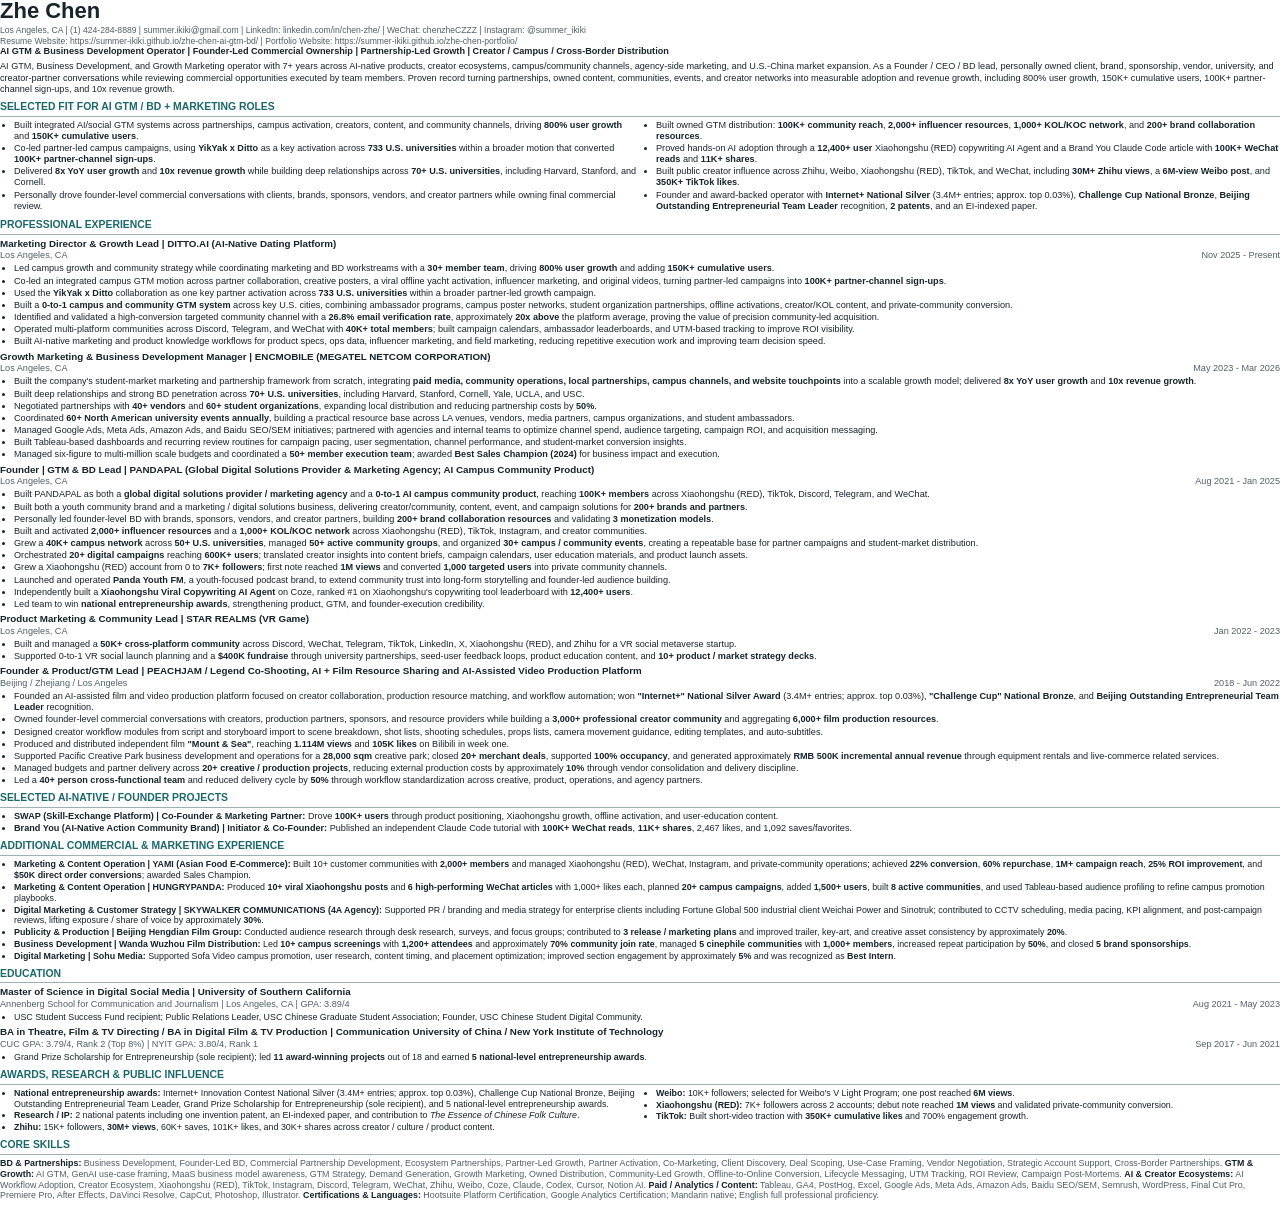
<file: resume-expanded.html>
<!doctype html>
<html lang="en">
  <head>
    <meta charset="utf-8" />
    <meta name="viewport" content="width=device-width, initial-scale=1" />
    <meta name="robots" content="noindex,nofollow" />
    <title>Zhe Chen | AI GTM Resume Expanded</title>
    <style>
      @page {
        size: Letter;
        margin: 0.35in 0.42in;
      }

      * {
        box-sizing: border-box;
      }

      body {
        color: #17242c;
        font-family: Arial, Helvetica, sans-serif;
        font-size: 9.15px;
        line-height: 1.22;
        margin: 0;
      }

      h1,
      h2,
      h3,
      p {
        margin-top: 0;
      }

      h1 {
        font-size: 22px;
        line-height: 1;
        margin-bottom: 3px;
      }

      h2 {
        border-bottom: 1px solid #9fb0b2;
        color: #1b686b;
        font-size: 10.4px;
        letter-spacing: 0;
        margin: 6px 0 3px;
        padding-bottom: 2px;
        text-transform: uppercase;
      }

      h3 {
        font-size: 9.8px;
        line-height: 1.2;
        margin-bottom: 1px;
      }

      .contact,
      .meta,
      .skills {
        color: #4f5f66;
      }

      .contact {
        font-size: 8.6px;
        line-height: 1.18;
      }

      .contact + .contact {
        margin-top: 1px;
      }

      .headline {
        font-weight: 700;
        margin-bottom: 4px;
      }

      .summary {
        margin-bottom: 4px;
      }

      ul {
        margin: 2px 0 0;
        padding-left: 14px;
      }

      li {
        margin-bottom: 1px;
      }

      .selected {
        columns: 2;
        column-gap: 18px;
      }

      .selected li {
        break-inside: avoid;
      }

      .role {
        break-inside: avoid;
        margin-bottom: 3px;
      }

      .role.flow {
        break-inside: auto;
      }

      .meta {
        display: flex;
        justify-content: space-between;
        gap: 10px;
        margin-bottom: 2px;
      }

      strong {
        color: #17242c;
      }

      .skills,
      .compact {
        font-size: 8.9px;
      }
    </style>
  </head>
  <body>
    <header>
      <h1>Zhe Chen</h1>
      <div class="contact">Los Angeles, CA | (1) 424-284-8889 | summer.ikiki@gmail.com | LinkedIn: linkedin.com/in/chen-zhe/ | WeChat: chenzheCZZZ | Instagram: @summer_ikiki</div>
      <div class="contact">Resume Website: https://summer-ikiki.github.io/zhe-chen-ai-gtm-bd/ | Portfolio Website: https://summer-ikiki.github.io/zhe-chen-portfolio/</div>
      <div class="headline">AI GTM & Business Development Operator | Founder-Led Commercial Ownership | Partnership-Led Growth | Creator / Campus / Cross-Border Distribution</div>
      <p class="summary">
        AI GTM, Business Development, and Growth Marketing operator with 7+ years across AI-native products, creator ecosystems, campus/community channels, agency-side marketing, and U.S.-China market expansion. As a Founder / CEO / BD lead, personally owned client, brand, sponsorship, vendor, university, and creator-partner conversations while reviewing commercial opportunities executed by team members. Proven record turning partnerships, owned content, communities, events, and creator networks into measurable adoption and revenue growth, including 800% user growth, 150K+ cumulative users, 100K+ partner-channel sign-ups, and 10x revenue growth.
      </p>
    </header>

    <section>
      <h2>Selected Fit for AI GTM / BD + Marketing Roles</h2>
      <ul class="selected">
        <li>Built integrated AI/social GTM systems across partnerships, campus activation, creators, content, and community channels, driving <strong>800% user growth</strong> and <strong>150K+ cumulative users</strong>.</li>
        <li>Co-led partner-led campus campaigns, using <strong>YikYak x Ditto</strong> as a key activation across <strong>733 U.S. universities</strong> within a broader motion that converted <strong>100K+ partner-channel sign-ups</strong>.</li>
        <li>Delivered <strong>8x YoY user growth</strong> and <strong>10x revenue growth</strong> while building deep relationships across <strong>70+ U.S. universities</strong>, including Harvard, Stanford, and Cornell.</li>
        <li>Personally drove founder-level commercial conversations with clients, brands, sponsors, vendors, and creator partners while owning final commercial review.</li>
        <li>Built owned GTM distribution: <strong>100K+ community reach</strong>, <strong>2,000+ influencer resources</strong>, <strong>1,000+ KOL/KOC network</strong>, and <strong>200+ brand collaboration resources</strong>.</li>
        <li>Proved hands-on AI adoption through a <strong>12,400+ user</strong> Xiaohongshu (RED) copywriting AI Agent and a Brand You Claude Code article with <strong>100K+ WeChat reads</strong> and <strong>11K+ shares</strong>.</li>
        <li>Built public creator influence across Zhihu, Weibo, Xiaohongshu (RED), TikTok, and WeChat, including <strong>30M+ Zhihu views</strong>, a <strong>6M-view Weibo post</strong>, and <strong>350K+ TikTok likes</strong>.</li>
        <li>Founder and award-backed operator with <strong>Internet+ National Silver</strong> (3.4M+ entries; approx. top 0.03%), <strong>Challenge Cup National Bronze</strong>, <strong>Beijing Outstanding Entrepreneurial Team Leader</strong> recognition, <strong>2 patents</strong>, and an EI-indexed paper.</li>
      </ul>
    </section>

    <section>
      <h2>Professional Experience</h2>
      <div class="role">
        <h3>Marketing Director & Growth Lead | DITTO.AI (AI-Native Dating Platform)</h3>
        <div class="meta"><span>Los Angeles, CA</span><span>Nov 2025 - Present</span></div>
        <ul>
          <li>Led campus growth and community strategy while coordinating marketing and BD workstreams with a <strong>30+ member team</strong>, driving <strong>800% user growth</strong> and adding <strong>150K+ cumulative users</strong>.</li>
          <li>Co-led an integrated campus GTM motion across partner collaboration, creative posters, a viral offline yacht activation, influencer marketing, and original videos, turning partner-led campaigns into <strong>100K+ partner-channel sign-ups</strong>.</li>
          <li>Used the <strong>YikYak x Ditto</strong> collaboration as one key partner activation across <strong>733 U.S. universities</strong> within a broader partner-led growth campaign.</li>
          <li>Built a <strong>0-to-1 campus and community GTM system</strong> across key U.S. cities, combining ambassador programs, campus poster networks, student organization partnerships, offline activations, creator/KOL content, and private-community conversion.</li>
          <li>Identified and validated a high-conversion targeted community channel with a <strong>26.8% email verification rate</strong>, approximately <strong>20x above</strong> the platform average, proving the value of precision community-led acquisition.</li>
          <li>Operated multi-platform communities across Discord, Telegram, and WeChat with <strong>40K+ total members</strong>; built campaign calendars, ambassador leaderboards, and UTM-based tracking to improve ROI visibility.</li>
          <li>Built AI-native marketing and product knowledge workflows for product specs, ops data, influencer marketing, and field marketing, reducing repetitive execution work and improving team decision speed.</li>
        </ul>
      </div>

      <div class="role">
        <h3>Growth Marketing & Business Development Manager | ENCMOBILE (MEGATEL NETCOM CORPORATION)</h3>
        <div class="meta"><span>Los Angeles, CA</span><span>May 2023 - Mar 2026</span></div>
        <ul>
          <li>Built the company's student-market marketing and partnership framework from scratch, integrating <strong>paid media, community operations, local partnerships, campus channels, and website touchpoints</strong> into a scalable growth model; delivered <strong>8x YoY user growth</strong> and <strong>10x revenue growth</strong>.</li>
          <li>Built deep relationships and strong BD penetration across <strong>70+ U.S. universities</strong>, including Harvard, Stanford, Cornell, Yale, UCLA, and USC.</li>
          <li>Negotiated partnerships with <strong>40+ vendors</strong> and <strong>60+ student organizations</strong>, expanding local distribution and reducing partnership costs by <strong>50%</strong>.</li>
          <li>Coordinated <strong>60+ North American university events annually</strong>, building a practical resource base across LA venues, vendors, media partners, campus organizations, and student ambassadors.</li>
          <li>Managed Google Ads, Meta Ads, Amazon Ads, and Baidu SEO/SEM initiatives; partnered with agencies and internal teams to optimize channel spend, audience targeting, campaign ROI, and acquisition messaging.</li>
          <li>Built Tableau-based dashboards and recurring review routines for campaign pacing, user segmentation, channel performance, and student-market conversion insights.</li>
          <li>Managed six-figure to multi-million scale budgets and coordinated a <strong>50+ member execution team</strong>; awarded <strong>Best Sales Champion (2024)</strong> for business impact and execution.</li>
        </ul>
      </div>

      <div class="role">
        <h3>Founder | GTM & BD Lead | PANDAPAL (Global Digital Solutions Provider & Marketing Agency; AI Campus Community Product)</h3>
        <div class="meta"><span>Los Angeles, CA</span><span>Aug 2021 - Jan 2025</span></div>
        <ul>
          <li>Built PANDAPAL as both a <strong>global digital solutions provider / marketing agency</strong> and a <strong>0-to-1 AI campus community product</strong>, reaching <strong>100K+ members</strong> across Xiaohongshu (RED), TikTok, Discord, Telegram, and WeChat.</li>
          <li>Built both a youth community brand and a marketing / digital solutions business, delivering creator/community, content, event, and campaign solutions for <strong>200+ brands and partners</strong>.</li>
          <li>Personally led founder-level BD with brands, sponsors, vendors, and creator partners, building <strong>200+ brand collaboration resources</strong> and validating <strong>3 monetization models</strong>.</li>
          <li>Built and activated <strong>2,000+ influencer resources</strong> and a <strong>1,000+ KOL/KOC network</strong> across Xiaohongshu (RED), TikTok, Instagram, and creator communities.</li>
          <li>Grew a <strong>40K+ campus network</strong> across <strong>50+ U.S. universities</strong>, managed <strong>50+ active community groups</strong>, and organized <strong>30+ campus / community events</strong>, creating a repeatable base for partner campaigns and student-market distribution.</li>
          <li>Orchestrated <strong>20+ digital campaigns</strong> reaching <strong>600K+ users</strong>; translated creator insights into content briefs, campaign calendars, user education materials, and product launch assets.</li>
          <li>Grew a Xiaohongshu (RED) account from 0 to <strong>7K+ followers</strong>; first note reached <strong>1M views</strong> and converted <strong>1,000 targeted users</strong> into private community channels.</li>
          <li>Launched and operated <strong>Panda Youth FM</strong>, a youth-focused podcast brand, to extend community trust into long-form storytelling and founder-led audience building.</li>
          <li>Independently built a <strong>Xiaohongshu Viral Copywriting AI Agent</strong> on Coze, ranked #1 on Xiaohongshu's copywriting tool leaderboard with <strong>12,400+ users</strong>.</li>
          <li>Led team to win <strong>national entrepreneurship awards</strong>, strengthening product, GTM, and founder-execution credibility.</li>
        </ul>
      </div>

      <div class="role flow">
        <h3>Product Marketing & Community Lead | STAR REALMS (VR Game)</h3>
        <div class="meta"><span>Los Angeles, CA</span><span>Jan 2022 - 2023</span></div>
        <ul>
          <li>Built and managed a <strong>50K+ cross-platform community</strong> across Discord, WeChat, Telegram, TikTok, LinkedIn, X, Xiaohongshu (RED), and Zhihu for a VR social metaverse startup.</li>
          <li>Supported 0-to-1 VR social launch planning and a <strong>$400K fundraise</strong> through university partnerships, seed-user feedback loops, product education content, and <strong>10+ product / market strategy decks</strong>.</li>
        </ul>
      </div>

      <div class="role flow">
        <h3>Founder & Product/GTM Lead | PEACHJAM / Legend Co-Shooting, AI + Film Resource Sharing and AI-Assisted Video Production Platform</h3>
        <div class="meta"><span>Beijing / Zhejiang / Los Angeles</span><span>2018 - Jun 2022</span></div>
        <ul>
          <li>Founded an AI-assisted film and video production platform focused on creator collaboration, production resource matching, and workflow automation; won <strong>"Internet+" National Silver Award</strong> (3.4M+ entries; approx. top 0.03%), <strong>"Challenge Cup" National Bronze</strong>, and <strong>Beijing Outstanding Entrepreneurial Team Leader</strong> recognition.</li>
          <li>Owned founder-level commercial conversations with creators, production partners, sponsors, and resource providers while building a <strong>3,000+ professional creator community</strong> and aggregating <strong>6,000+ film production resources</strong>.</li>
          <li>Designed creator workflow modules from script and storyboard import to scene breakdown, shot lists, shooting schedules, props lists, camera movement guidance, editing templates, and auto-subtitles.</li>
          <li>Produced and distributed independent film <strong>"Mount & Sea"</strong>, reaching <strong>1.114M views</strong> and <strong>105K likes</strong> on Bilibili in week one.</li>
          <li>Supported Pacific Creative Park business development and operations for a <strong>28,000 sqm</strong> creative park; closed <strong>20+ merchant deals</strong>, supported <strong>100% occupancy</strong>, and generated approximately <strong>RMB 500K incremental annual revenue</strong> through equipment rentals and live-commerce related services.</li>
          <li>Managed budgets and partner delivery across <strong>20+ creative / production projects</strong>, reducing external production costs by approximately <strong>10%</strong> through vendor consolidation and delivery discipline.</li>
          <li>Led a <strong>40+ person cross-functional team</strong> and reduced delivery cycle by <strong>50%</strong> through workflow standardization across creative, product, operations, and agency partners.</li>
        </ul>
      </div>
    </section>

    <section>
      <h2>Selected AI-Native / Founder Projects</h2>
      <ul>
        <li><strong>SWAP (Skill-Exchange Platform) | Co-Founder & Marketing Partner:</strong> Drove <strong>100K+ users</strong> through product positioning, Xiaohongshu growth, offline activation, and user-education content.</li>
        <li><strong>Brand You (AI-Native Action Community Brand) | Initiator & Co-Founder:</strong> Published an independent Claude Code tutorial with <strong>100K+ WeChat reads</strong>, <strong>11K+ shares</strong>, 2,467 likes, and 1,092 saves/favorites.</li>
      </ul>
    </section>

    <section>
      <h2>Additional Commercial & Marketing Experience</h2>
      <ul class="compact">
        <li><strong>Marketing & Content Operation | YAMI (Asian Food E-Commerce):</strong> Built 10+ customer communities with <strong>2,000+ members</strong> and managed Xiaohongshu (RED), WeChat, Instagram, and private-community operations; achieved <strong>22% conversion</strong>, <strong>60% repurchase</strong>, <strong>1M+ campaign reach</strong>, <strong>25% ROI improvement</strong>, and <strong>$50K direct order conversions</strong>; awarded Sales Champion.</li>
        <li><strong>Marketing & Content Operation | HUNGRYPANDA:</strong> Produced <strong>10+ viral Xiaohongshu posts</strong> and <strong>6 high-performing WeChat articles</strong> with 1,000+ likes each, planned <strong>20+ campus campaigns</strong>, added <strong>1,500+ users</strong>, built <strong>8 active communities</strong>, and used Tableau-based audience profiling to refine campus promotion playbooks.</li>
        <li><strong>Digital Marketing & Customer Strategy | SKYWALKER COMMUNICATIONS (4A Agency):</strong> Supported PR / branding and media strategy for enterprise clients including Fortune Global 500 industrial client Weichai Power and Sinotruk; contributed to CCTV scheduling, media pacing, KPI alignment, and post-campaign reviews, lifting exposure / share of voice by approximately <strong>30%</strong>.</li>
        <li><strong>Publicity & Production | Beijing Hengdian Film Group:</strong> Conducted audience research through desk research, surveys, and focus groups; contributed to <strong>3 release / marketing plans</strong> and improved trailer, key-art, and creative asset consistency by approximately <strong>20%</strong>.</li>
        <li><strong>Business Development | Wanda Wuzhou Film Distribution:</strong> Led <strong>10+ campus screenings</strong> with <strong>1,200+ attendees</strong> and approximately <strong>70% community join rate</strong>, managed <strong>5 cinephile communities</strong> with <strong>1,000+ members</strong>, increased repeat participation by <strong>50%</strong>, and closed <strong>5 brand sponsorships</strong>.</li>
        <li><strong>Digital Marketing | Sohu Media:</strong> Supported Sofa Video campus promotion, user research, content timing, and placement optimization; improved section engagement by approximately <strong>5%</strong> and was recognized as <strong>Best Intern</strong>.</li>
      </ul>
    </section>

    <section>
      <h2>Education</h2>
      <div class="role">
        <h3>Master of Science in Digital Social Media | University of Southern California</h3>
        <div class="meta"><span>Annenberg School for Communication and Journalism | Los Angeles, CA | GPA: 3.89/4</span><span>Aug 2021 - May 2023</span></div>
        <ul class="compact">
          <li>USC Student Success Fund recipient; Public Relations Leader, USC Chinese Graduate Student Association; Founder, USC Chinese Student Digital Community.</li>
        </ul>
      </div>
      <div class="role">
        <h3>BA in Theatre, Film & TV Directing / BA in Digital Film & TV Production | Communication University of China / New York Institute of Technology</h3>
        <div class="meta"><span>CUC GPA: 3.79/4, Rank 2 (Top 8%) | NYIT GPA: 3.80/4, Rank 1</span><span>Sep 2017 - Jun 2021</span></div>
        <ul class="compact">
          <li>Grand Prize Scholarship for Entrepreneurship (sole recipient); led <strong>11 award-winning projects</strong> out of 18 and earned <strong>5 national-level entrepreneurship awards</strong>.</li>
        </ul>
      </div>
    </section>

    <section>
      <h2>Awards, Research & Public Influence</h2>
      <ul class="selected compact">
        <li><strong>National entrepreneurship awards:</strong> Internet+ Innovation Contest National Silver (3.4M+ entries; approx. top 0.03%), Challenge Cup National Bronze, Beijing Outstanding Entrepreneurial Team Leader, Grand Prize Scholarship for Entrepreneurship (sole recipient), and 5 national-level entrepreneurship awards.</li>
        <li><strong>Research / IP:</strong> 2 national patents including one invention patent, an EI-indexed paper, and contribution to <em>The Essence of Chinese Folk Culture</em>.</li>
        <li><strong>Zhihu:</strong> 15K+ followers, <strong>30M+ views</strong>, 60K+ saves, 101K+ likes, and 30K+ shares across creator / culture / product content.</li>
        <li><strong>Weibo:</strong> 10K+ followers; selected for Weibo's V Light Program; one post reached <strong>6M views</strong>.</li>
        <li><strong>Xiaohongshu (RED):</strong> 7K+ followers across 2 accounts; debut note reached <strong>1M views</strong> and validated private-community conversion.</li>
        <li><strong>TikTok:</strong> Built short-video traction with <strong>350K+ cumulative likes</strong> and 700% engagement growth.</li>
      </ul>
    </section>

    <section>
      <h2>Core Skills</h2>
      <p class="skills">
        <strong>BD & Partnerships:</strong> Business Development, Founder-Led BD, Commercial Partnership Development, Ecosystem Partnerships, Partner-Led Growth, Partner Activation, Co-Marketing, Client Discovery, Deal Scoping, Use-Case Framing, Vendor Negotiation, Strategic Account Support, Cross-Border Partnerships.
        <strong>GTM & Growth:</strong> AI GTM, GenAI use-case framing, MaaS business model awareness, GTM Strategy, Demand Generation, Growth Marketing, Owned Distribution, Community-Led Growth, Offline-to-Online Conversion, Lifecycle Messaging, UTM Tracking, ROI Review, Campaign Post-Mortems.
        <strong>AI & Creator Ecosystems:</strong> AI Workflow Adoption, Creator Ecosystem, Xiaohongshu (RED), TikTok, Instagram, Discord, Telegram, WeChat, Zhihu, Weibo, Coze, Claude, Codex, Cursor, Notion AI.
        <strong>Paid / Analytics / Content:</strong> Tableau, GA4, PostHog, Excel, Google Ads, Meta Ads, Amazon Ads, Baidu SEO/SEM, Semrush, WordPress, Final Cut Pro, Premiere Pro, After Effects, DaVinci Resolve, CapCut, Photoshop, Illustrator.
        <strong>Certifications & Languages:</strong> Hootsuite Platform Certification, Google Analytics Certification; Mandarin native; English full professional proficiency.
      </p>
    </section>
  </body>
</html>
</file>
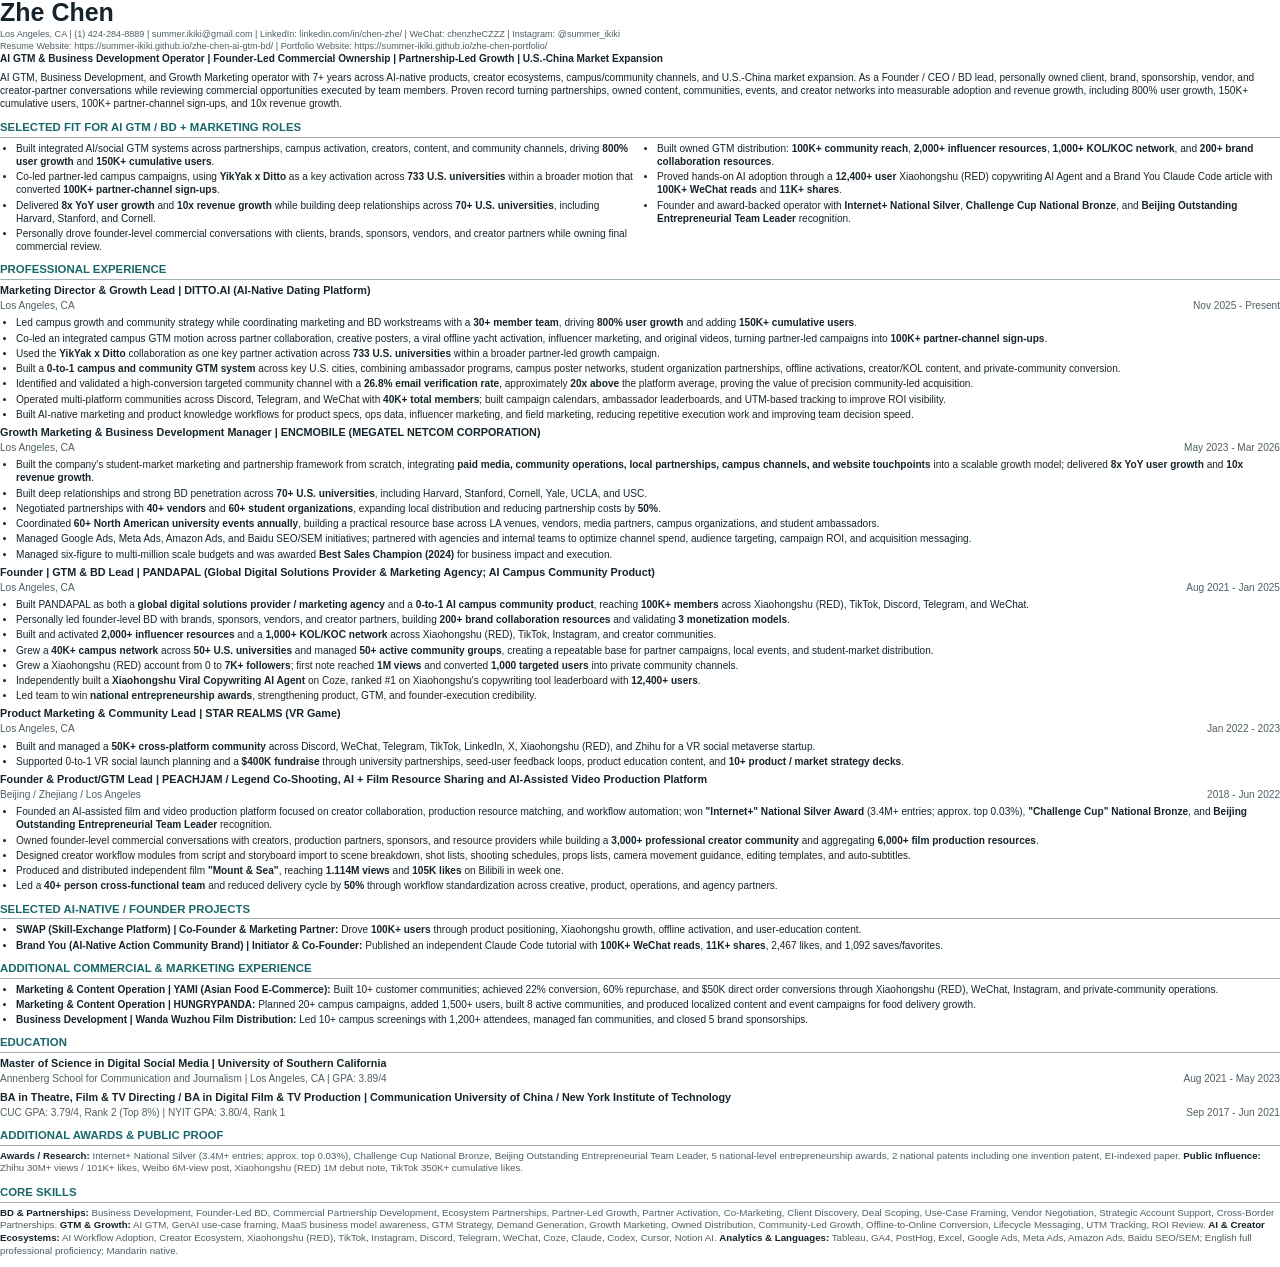
<file: resume.html>
<!doctype html>
<html lang="en">
  <head>
    <meta charset="utf-8" />
    <meta name="viewport" content="width=device-width, initial-scale=1" />
    <meta name="robots" content="noindex,nofollow" />
    <title>Zhe Chen | AI GTM Resume Specialized</title>
    <style>
      @page {
        size: Letter;
        margin: 0.43in 0.48in;
      }

      * {
        box-sizing: border-box;
      }

      body {
        color: #17242c;
        font-family: Arial, Helvetica, sans-serif;
        font-size: 10.1px;
        line-height: 1.31;
        margin: 0;
      }

      h1,
      h2,
      h3,
      p {
        margin-top: 0;
      }

      h1 {
        font-size: 25px;
        line-height: 1;
        margin-bottom: 4px;
      }

      h2 {
        border-bottom: 1px solid #9fb0b2;
        color: #1b686b;
        font-size: 11.4px;
        letter-spacing: 0;
        margin: 9px 0 4px;
        padding-bottom: 2px;
        text-transform: uppercase;
      }

      h3 {
        font-size: 10.8px;
        line-height: 1.2;
        margin-bottom: 2px;
      }

      .contact,
      .meta,
      .skills {
        color: #4f5f66;
      }

      .contact {
        font-size: 9.1px;
        line-height: 1.2;
      }

      .contact + .contact {
        margin-top: 1px;
      }

      .headline {
        font-weight: 700;
        margin-bottom: 6px;
      }

      .summary {
        margin-bottom: 6px;
      }

      ul {
        margin: 4px 0 0;
        padding-left: 16px;
      }

      li {
        margin-bottom: 2px;
      }

      .selected {
        columns: 2;
        column-gap: 18px;
      }

      .selected li {
        break-inside: avoid;
      }

      .role {
        break-inside: avoid;
        margin-bottom: 5px;
      }

      .role.flow {
        break-inside: avoid;
      }

      .meta {
        display: flex;
        justify-content: space-between;
        gap: 10px;
        margin-bottom: 2px;
      }

      strong {
        color: #17242c;
      }

      .skills {
        font-size: 9.7px;
      }
    </style>
  </head>
  <body>
    <header>
      <h1>Zhe Chen</h1>
      <div class="contact">Los Angeles, CA | (1) 424-284-8889 | summer.ikiki@gmail.com | LinkedIn: linkedin.com/in/chen-zhe/ | WeChat: chenzheCZZZ | Instagram: @summer_ikiki</div>
      <div class="contact">Resume Website: https://summer-ikiki.github.io/zhe-chen-ai-gtm-bd/ | Portfolio Website: https://summer-ikiki.github.io/zhe-chen-portfolio/</div>
      <div class="headline">AI GTM & Business Development Operator | Founder-Led Commercial Ownership | Partnership-Led Growth | U.S.-China Market Expansion</div>
      <p class="summary">
        AI GTM, Business Development, and Growth Marketing operator with 7+ years across AI-native products, creator ecosystems, campus/community channels, and U.S.-China market expansion. As a Founder / CEO / BD lead, personally owned client, brand, sponsorship, vendor, and creator-partner conversations while reviewing commercial opportunities executed by team members. Proven record turning partnerships, owned content, communities, events, and creator networks into measurable adoption and revenue growth, including 800% user growth, 150K+ cumulative users, 100K+ partner-channel sign-ups, and 10x revenue growth.
      </p>
    </header>

    <section>
      <h2>Selected Fit for AI GTM / BD + Marketing Roles</h2>
      <ul class="selected">
        <li>Built integrated AI/social GTM systems across partnerships, campus activation, creators, content, and community channels, driving <strong>800% user growth</strong> and <strong>150K+ cumulative users</strong>.</li>
        <li>Co-led partner-led campus campaigns, using <strong>YikYak x Ditto</strong> as a key activation across <strong>733 U.S. universities</strong> within a broader motion that converted <strong>100K+ partner-channel sign-ups</strong>.</li>
        <li>Delivered <strong>8x YoY user growth</strong> and <strong>10x revenue growth</strong> while building deep relationships across <strong>70+ U.S. universities</strong>, including Harvard, Stanford, and Cornell.</li>
        <li>Personally drove founder-level commercial conversations with clients, brands, sponsors, vendors, and creator partners while owning final commercial review.</li>
        <li>Built owned GTM distribution: <strong>100K+ community reach</strong>, <strong>2,000+ influencer resources</strong>, <strong>1,000+ KOL/KOC network</strong>, and <strong>200+ brand collaboration resources</strong>.</li>
        <li>Proved hands-on AI adoption through a <strong>12,400+ user</strong> Xiaohongshu (RED) copywriting AI Agent and a Brand You Claude Code article with <strong>100K+ WeChat reads</strong> and <strong>11K+ shares</strong>.</li>
        <li>Founder and award-backed operator with <strong>Internet+ National Silver</strong>, <strong>Challenge Cup National Bronze</strong>, and <strong>Beijing Outstanding Entrepreneurial Team Leader</strong> recognition.</li>
      </ul>
    </section>

    <section>
      <h2>Professional Experience</h2>
      <div class="role">
        <h3>Marketing Director & Growth Lead | DITTO.AI (AI-Native Dating Platform)</h3>
        <div class="meta"><span>Los Angeles, CA</span><span>Nov 2025 - Present</span></div>
        <ul>
          <li>Led campus growth and community strategy while coordinating marketing and BD workstreams with a <strong>30+ member team</strong>, driving <strong>800% user growth</strong> and adding <strong>150K+ cumulative users</strong>.</li>
          <li>Co-led an integrated campus GTM motion across partner collaboration, creative posters, a viral offline yacht activation, influencer marketing, and original videos, turning partner-led campaigns into <strong>100K+ partner-channel sign-ups</strong>.</li>
          <li>Used the <strong>YikYak x Ditto</strong> collaboration as one key partner activation across <strong>733 U.S. universities</strong> within a broader partner-led growth campaign.</li>
          <li>Built a <strong>0-to-1 campus and community GTM system</strong> across key U.S. cities, combining ambassador programs, campus poster networks, student organization partnerships, offline activations, creator/KOL content, and private-community conversion.</li>
          <li>Identified and validated a high-conversion targeted community channel with a <strong>26.8% email verification rate</strong>, approximately <strong>20x above</strong> the platform average, proving the value of precision community-led acquisition.</li>
          <li>Operated multi-platform communities across Discord, Telegram, and WeChat with <strong>40K+ total members</strong>; built campaign calendars, ambassador leaderboards, and UTM-based tracking to improve ROI visibility.</li>
          <li>Built AI-native marketing and product knowledge workflows for product specs, ops data, influencer marketing, and field marketing, reducing repetitive execution work and improving team decision speed.</li>
        </ul>
      </div>

      <div class="role">
        <h3>Growth Marketing & Business Development Manager | ENCMOBILE (MEGATEL NETCOM CORPORATION)</h3>
        <div class="meta"><span>Los Angeles, CA</span><span>May 2023 - Mar 2026</span></div>
        <ul>
          <li>Built the company's student-market marketing and partnership framework from scratch, integrating <strong>paid media, community operations, local partnerships, campus channels, and website touchpoints</strong> into a scalable growth model; delivered <strong>8x YoY user growth</strong> and <strong>10x revenue growth</strong>.</li>
          <li>Built deep relationships and strong BD penetration across <strong>70+ U.S. universities</strong>, including Harvard, Stanford, Cornell, Yale, UCLA, and USC.</li>
          <li>Negotiated partnerships with <strong>40+ vendors</strong> and <strong>60+ student organizations</strong>, expanding local distribution and reducing partnership costs by <strong>50%</strong>.</li>
          <li>Coordinated <strong>60+ North American university events annually</strong>, building a practical resource base across LA venues, vendors, media partners, campus organizations, and student ambassadors.</li>
          <li>Managed Google Ads, Meta Ads, Amazon Ads, and Baidu SEO/SEM initiatives; partnered with agencies and internal teams to optimize channel spend, audience targeting, campaign ROI, and acquisition messaging.</li>
          <li>Managed six-figure to multi-million scale budgets and was awarded <strong>Best Sales Champion (2024)</strong> for business impact and execution.</li>
        </ul>
      </div>

      <div class="role">
        <h3>Founder | GTM & BD Lead | PANDAPAL (Global Digital Solutions Provider & Marketing Agency; AI Campus Community Product)</h3>
        <div class="meta"><span>Los Angeles, CA</span><span>Aug 2021 - Jan 2025</span></div>
        <ul>
          <li>Built PANDAPAL as both a <strong>global digital solutions provider / marketing agency</strong> and a <strong>0-to-1 AI campus community product</strong>, reaching <strong>100K+ members</strong> across Xiaohongshu (RED), TikTok, Discord, Telegram, and WeChat.</li>
          <li>Personally led founder-level BD with brands, sponsors, vendors, and creator partners, building <strong>200+ brand collaboration resources</strong> and validating <strong>3 monetization models</strong>.</li>
          <li>Built and activated <strong>2,000+ influencer resources</strong> and a <strong>1,000+ KOL/KOC network</strong> across Xiaohongshu (RED), TikTok, Instagram, and creator communities.</li>
          <li>Grew a <strong>40K+ campus network</strong> across <strong>50+ U.S. universities</strong> and managed <strong>50+ active community groups</strong>, creating a repeatable base for partner campaigns, local events, and student-market distribution.</li>
          <li>Grew a Xiaohongshu (RED) account from 0 to <strong>7K+ followers</strong>; first note reached <strong>1M views</strong> and converted <strong>1,000 targeted users</strong> into private community channels.</li>
          <li>Independently built a <strong>Xiaohongshu Viral Copywriting AI Agent</strong> on Coze, ranked #1 on Xiaohongshu's copywriting tool leaderboard with <strong>12,400+ users</strong>.</li>
          <li>Led team to win <strong>national entrepreneurship awards</strong>, strengthening product, GTM, and founder-execution credibility.</li>
        </ul>
      </div>

      <div class="role flow">
        <h3>Product Marketing & Community Lead | STAR REALMS (VR Game)</h3>
        <div class="meta"><span>Los Angeles, CA</span><span>Jan 2022 - 2023</span></div>
        <ul>
          <li>Built and managed a <strong>50K+ cross-platform community</strong> across Discord, WeChat, Telegram, TikTok, LinkedIn, X, Xiaohongshu (RED), and Zhihu for a VR social metaverse startup.</li>
          <li>Supported 0-to-1 VR social launch planning and a <strong>$400K fundraise</strong> through university partnerships, seed-user feedback loops, product education content, and <strong>10+ product / market strategy decks</strong>.</li>
        </ul>
      </div>

      <div class="role flow">
        <h3>Founder & Product/GTM Lead | PEACHJAM / Legend Co-Shooting, AI + Film Resource Sharing and AI-Assisted Video Production Platform</h3>
        <div class="meta"><span>Beijing / Zhejiang / Los Angeles</span><span>2018 - Jun 2022</span></div>
        <ul>
          <li>Founded an AI-assisted film and video production platform focused on creator collaboration, production resource matching, and workflow automation; won <strong>"Internet+" National Silver Award</strong> (3.4M+ entries; approx. top 0.03%), <strong>"Challenge Cup" National Bronze</strong>, and <strong>Beijing Outstanding Entrepreneurial Team Leader</strong> recognition.</li>
          <li>Owned founder-level commercial conversations with creators, production partners, sponsors, and resource providers while building a <strong>3,000+ professional creator community</strong> and aggregating <strong>6,000+ film production resources</strong>.</li>
          <li>Designed creator workflow modules from script and storyboard import to scene breakdown, shot lists, shooting schedules, props lists, camera movement guidance, editing templates, and auto-subtitles.</li>
          <li>Produced and distributed independent film <strong>"Mount & Sea"</strong>, reaching <strong>1.114M views</strong> and <strong>105K likes</strong> on Bilibili in week one.</li>
          <li>Led a <strong>40+ person cross-functional team</strong> and reduced delivery cycle by <strong>50%</strong> through workflow standardization across creative, product, operations, and agency partners.</li>
        </ul>
      </div>
    </section>

    <section>
      <h2>Selected AI-Native / Founder Projects</h2>
      <ul>
        <li><strong>SWAP (Skill-Exchange Platform) | Co-Founder & Marketing Partner:</strong> Drove <strong>100K+ users</strong> through product positioning, Xiaohongshu growth, offline activation, and user-education content.</li>
        <li><strong>Brand You (AI-Native Action Community Brand) | Initiator & Co-Founder:</strong> Published an independent Claude Code tutorial with <strong>100K+ WeChat reads</strong>, <strong>11K+ shares</strong>, 2,467 likes, and 1,092 saves/favorites.</li>
      </ul>
    </section>

    <section>
      <h2>Additional Commercial & Marketing Experience</h2>
      <ul>
        <li><strong>Marketing & Content Operation | YAMI (Asian Food E-Commerce):</strong> Built 10+ customer communities; achieved 22% conversion, 60% repurchase, and $50K direct order conversions through Xiaohongshu (RED), WeChat, Instagram, and private-community operations.</li>
        <li><strong>Marketing & Content Operation | HUNGRYPANDA:</strong> Planned 20+ campus campaigns, added 1,500+ users, built 8 active communities, and produced localized content and event campaigns for food delivery growth.</li>
        <li><strong>Business Development | Wanda Wuzhou Film Distribution:</strong> Led 10+ campus screenings with 1,200+ attendees, managed fan communities, and closed 5 brand sponsorships.</li>
      </ul>
    </section>

    <section>
      <h2>Education</h2>
      <div class="role">
        <h3>Master of Science in Digital Social Media | University of Southern California</h3>
        <div class="meta"><span>Annenberg School for Communication and Journalism | Los Angeles, CA | GPA: 3.89/4</span><span>Aug 2021 - May 2023</span></div>
      </div>
      <div class="role">
        <h3>BA in Theatre, Film & TV Directing / BA in Digital Film & TV Production | Communication University of China / New York Institute of Technology</h3>
        <div class="meta"><span>CUC GPA: 3.79/4, Rank 2 (Top 8%) | NYIT GPA: 3.80/4, Rank 1</span><span>Sep 2017 - Jun 2021</span></div>
      </div>
    </section>

    <section>
      <h2>Additional Awards & Public Proof</h2>
      <p class="skills">
        <strong>Awards / Research:</strong> Internet+ National Silver (3.4M+ entries; approx. top 0.03%), Challenge Cup National Bronze, Beijing Outstanding Entrepreneurial Team Leader, 5 national-level entrepreneurship awards, 2 national patents including one invention patent, EI-indexed paper.
        <strong>Public Influence:</strong> Zhihu 30M+ views / 101K+ likes, Weibo 6M-view post, Xiaohongshu (RED) 1M debut note, TikTok 350K+ cumulative likes.
      </p>
    </section>

    <section>
      <h2>Core Skills</h2>
      <p class="skills">
        <strong>BD & Partnerships:</strong> Business Development, Founder-Led BD, Commercial Partnership Development, Ecosystem Partnerships, Partner-Led Growth, Partner Activation, Co-Marketing, Client Discovery, Deal Scoping, Use-Case Framing, Vendor Negotiation, Strategic Account Support, Cross-Border Partnerships.
        <strong>GTM & Growth:</strong> AI GTM, GenAI use-case framing, MaaS business model awareness, GTM Strategy, Demand Generation, Growth Marketing, Owned Distribution, Community-Led Growth, Offline-to-Online Conversion, Lifecycle Messaging, UTM Tracking, ROI Review.
        <strong>AI & Creator Ecosystems:</strong> AI Workflow Adoption, Creator Ecosystem, Xiaohongshu (RED), TikTok, Instagram, Discord, Telegram, WeChat, Coze, Claude, Codex, Cursor, Notion AI.
        <strong>Analytics & Languages:</strong> Tableau, GA4, PostHog, Excel, Google Ads, Meta Ads, Amazon Ads, Baidu SEO/SEM; English full professional proficiency; Mandarin native.
      </p>
    </section>
  </body>
</html>
</file>
